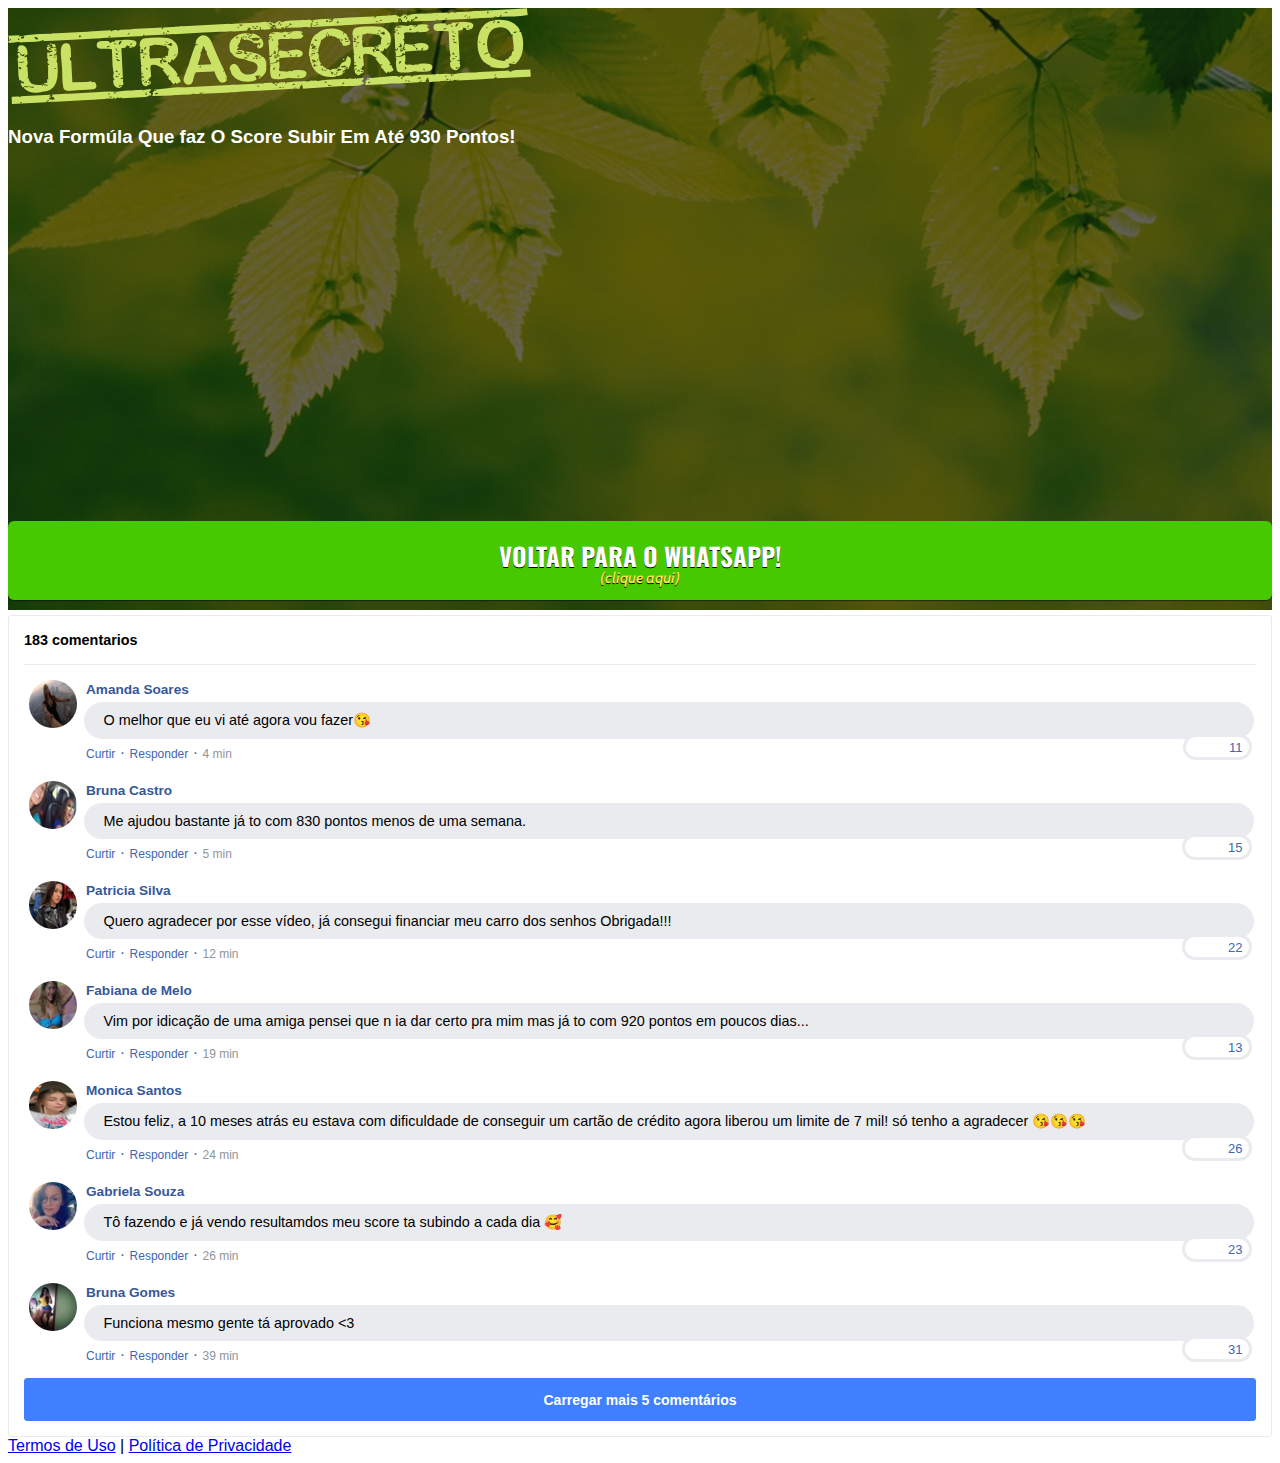
<file: index.html>
<!DOCTYPE html>
<html lang="pt-br">
<head>
<meta charset="utf-8">
<meta name="viewport" content="width=device-width, initial-scale=1, shrink-to-fit=no">
<link rel="stylesheet" href="https://stackpath.bootstrapcdn.com/bootstrap/4.1.3/css/bootstrap.min.css" integrity="sha384-MCw98/SFnGE8fJT3GXwEOngsV7Zt27NXFoaoApmYm81iuXoPkFOJwJ8ERdknLPMO" crossorigin="anonymous">
<link rel="preconnect" href="https://fonts.googleapis.com">
<link rel="preconnect" href="https://fonts.gstatic.com" crossorigin>
<link href="https://fonts.googleapis.com/css2?family=Cabin:ital,wght@0,400;0,500;0,600;0,700;1,400;1,500;1,600;1,700&family=Dosis:wght@200;300;400;500;600;700;800&family=Oswald:wght@200;300;400;500;600;700&family=Signika:wght@300;400;500;600;700&display=swap" rel="stylesheet">
<link rel="stylesheet" href="./assets/css/com.css">
<title>Score Mil</title>
<style type="text/css">
      header {
        color: white;
        background-image: url("assets/img/bg.jpeg");
        background-color: rgba(0, 0, 0, 0.6);
        background-position: center;
        background-size: cover;
        background-attachment: fixed;
        background-blend-mode: darken;
      }
    </style>
      <!-- Meta Pixel Code -->
<script>
  !function(f,b,e,v,n,t,s)
  {if(f.fbq)return;n=f.fbq=function(){n.callMethod?
  n.callMethod.apply(n,arguments):n.queue.push(arguments)};
  if(!f._fbq)f._fbq=n;n.push=n;n.loaded=!0;n.version='2.0';
  n.queue=[];t=b.createElement(e);t.async=!0;
  t.src=v;s=b.getElementsByTagName(e)[0];
  s.parentNode.insertBefore(t,s)}(window, document,'script',
  'https://connect.facebook.net/en_US/fbevents.js');
  fbq('init', '594304052070110');
  fbq('track', 'PageView');
</script>
<noscript><img height="1" width="1" style="display:none"
  src="https://www.facebook.com/tr?id=594304052070110&ev=PageView&noscript=1"
/></noscript>
<!-- End Meta Pixel Code -->
    </script>
</head>
<body>
<header class="py-4">
<div class="container">
<div class="row justify-content-center">
<div class="col-lg-8 text-center">
<img class="img-fluid" src="./assets/img/ultrasecreto.svg">
<h3 class="my-4"><b>Nova Formúla Que faz O Score Subir Em Até 930 Pontos!</b></h3>
<div> <iframe width="90%" height="350" src="https://www.youtube-nocookie.com/embed/dEPZ9yNFTUA?si=_Cu_GcGwT827K47g&amp;controls=0" title="YouTube video player" frameborder="0" allow="accelerometer; autoplay; clipboard-write; encrypted-media; gyroscope; picture-in-picture; web-share" allowfullscreen>
</iframe>
<div id="cta1" class="mt-4 d-none">
<a href="https://wa.me/5568981198147" class="a-btn" style="text-decoration: none;">
<span class="span-btn">VOLTAR PARA O WHATSAPP!</span>
<span class="span-btn2">(clique aqui)</span>
</a>
</div>
</div>
</div>
</div>
</header>
<section class="comments py-4">
<div class="container">
<div class="row justify-content-center">
<div class="col-lg-8">
<div class="fb-comments" style="margin-top: 5px;">
<div class="fb-comments-header">
<span>183 comentarios</span>
</div>
<div class="fb-comments-wrapper" id="2">
<table class="fb-comments-comment">
<tbody>
<tr>
<td rowspan="3" class="fb-comments-comment-img"><img src="./assets/img/comentarios/m2.jpeg"></td>
<td>
<font class="fb-comments-comment-name">
<name>Amanda Soares</name>
</font>
</td>
</tr>
<tr>
<td class="fb-comments-comment-text">O melhor que eu vi até agora vou fazer😘</td>
</tr>
<tr>
<td class="fb-comments-comment-actions">
<like>Curtir</like>
·
<reply>Responder</reply>
·
<likes>11</likes>
<date>4 min</date>
</td>
</tr>
</tbody>
</table>
</div>
<div class="fb-comments-wrapper" id="3">
<table class="fb-comments-comment">
<tbody>
<tr>
<td rowspan="3" class="fb-comments-comment-img"><img src="./assets/img/comentarios/m3.jpeg"></td>
<td>
<font class="fb-comments-comment-name">
<name>Bruna Castro</name>
</font>
</td>
</tr>
<tr>
<td class="fb-comments-comment-text">Me ajudou bastante já to com 830 pontos menos de uma semana.</td>
</tr>
<tr>
<td class="fb-comments-comment-actions">
<like>Curtir</like>
·
<reply>Responder</reply>
·
<likes>15</likes>
<date>5 min</date>
</td>
</tr>
</tbody>
</table>
</div>
<div class="fb-comments-wrapper" id="4">
<table class="fb-comments-comment">
<tbody>
<tr>
<td rowspan="3" class="fb-comments-comment-img"><img src="./assets/img/comentarios/m4.jpeg"></td>
<td>
<font class="fb-comments-comment-name">
<name>Patricia Silva</name>
</font>
</td>
</tr>
<tr>
<td class="fb-comments-comment-text">Quero agradecer por esse vídeo, já consegui financiar meu carro dos senhos Obrigada!!!</td>
</tr>
<tr>
<td class="fb-comments-comment-actions">
<like>Curtir</like>
·
<reply>Responder</reply>
·
<likes>22</likes>
<date>12 min</date>
</td>
</tr>
</tbody>
</table>
</div>
<div class="fb-comments-wrapper" id="5">
<table class="fb-comments-comment">
<tbody>
<tr>
<td rowspan="3" class="fb-comments-comment-img"><img src="./assets/img/comentarios/m5.jpeg"></td>
<td>
<font class="fb-comments-comment-name">
<name>Fabiana de Melo</name>
</font>
</td>
</tr>
<tr>
<td class="fb-comments-comment-text">Vim por idicação de uma amiga pensei que n ia dar certo pra mim mas já to com 920 pontos em poucos dias...</td>
</tr>
<tr>
<td class="fb-comments-comment-actions">
<like>Curtir</like>
·
<reply>Responder</reply>
·
<likes>13</likes>
<date>19 min</date>
</td>
</tr>
</tbody>
</table>
</div>
<div class="fb-comments-wrapper" id="6">
<table class="fb-comments-comment">
<tbody>
<tr>
<td rowspan="3" class="fb-comments-comment-img"><img src="./assets/img/comentarios/m6.jpeg"></td>
<td>
<font class="fb-comments-comment-name">
<name>Monica Santos</name>
</font>
</td>
</tr>
<tr>
<td class="fb-comments-comment-text">Estou feliz, a 10 meses atrás eu estava com dificuldade de conseguir um cartão de crédito agora liberou um limite de 7 mil! só tenho a agradecer 😘😘😘</td>
</tr>
<tr>
<td class="fb-comments-comment-actions">
<like>Curtir</like>
·
<reply>Responder</reply>
·
<likes>26</likes>
<date>24 min</date>
</td>
</tr>
</tbody>
</table>
</div>
<div class="fb-comments-wrapper" id="7">
<table class="fb-comments-comment">
<tbody>
<tr>
<td rowspan="3" class="fb-comments-comment-img"><img src="./assets/img/comentarios/m7.jpeg"></td>
<td>
<font class="fb-comments-comment-name">
<name>Gabriela Souza</name>
</font>
</td>
</tr>
<tr>
<td class="fb-comments-comment-text">Tô fazendo e já vendo resultamdos meu score ta subindo a cada dia 🥰</td>
</tr>
<tr>
<td class="fb-comments-comment-actions">
<like>Curtir</like>
·
<reply>Responder</reply>
·
<likes>23</likes>
<date>26 min</date>
</td>
</tr>
</tbody>
</table>
</div>
<div class="fb-comments-wrapper" id="9">
<table class="fb-comments-comment">
<tbody>
<tr>
<td rowspan="3" class="fb-comments-comment-img"><img src="./assets/img/comentarios/m11.jpeg">
</td>
<td>
<font class="fb-comments-comment-name">
<name>Bruna Gomes</name>
</font>
</td>
</tr>
<tr>
<td class="fb-comments-comment-text">Funciona mesmo gente tá aprovado <3 </td>
</tr>
<tr>
<td class="fb-comments-comment-actions">
<like>Curtir</like>
·
<reply>Responder</reply>
·
<likes>31</likes>
<date>39 min</date>
</td>
</tr>
</tbody>
</table>
</div>
<button class="fb-comments-loadmore" onclick="javascript:loadMore();">Carregar mais 5 comentários</button>
<div style="display:none" id="more">
<div class="fb-comments-wrapper">
<table class="fb-comments-comment" id="10">
<tbody>
<tr>
<td rowspan="3" class="fb-comments-comment-img"><img src="./assets/img/comentarios/m12.jpeg">
</td>
<td>
<font class="fb-comments-comment-name">
<name>Raquel Lima</name>
</font>
</td>
</tr>
<tr>
<td class="fb-comments-comment-text">Maravilhoso melhor de todos to indo no banco resolver a ultima papelada do financiamento da minha casa tô muito feliz obrigada 😍😍😍</td>
</tr>
<tr>
<td class="fb-comments-comment-actions">
<like>Curtir</like>
·
<reply>Responder</reply>
·
<likes>50</likes>
<date>1 h</date>
</td>
</tr>
</tbody>
</table>
</div>
<div class="fb-comments-wrapper" id="11">
<table class="fb-comments-comment">
<tbody>
<tr>
<td rowspan="3" class="fb-comments-comment-img"><img src="./assets/img/comentarios/m15.jpeg">
</td>
<td>
<font class="fb-comments-comment-name">
<name>Roberta Fagundes</name>
</font>
</td>
</tr>
<tr>
<td class="fb-comments-comment-text">Único que funcionou pra mim obrigada 🙏🙏🙏🙏🙏🙏</td>
</tr>
<tr>
<td class="fb-comments-comment-actions">
<like>Curtir</like>
·
<reply>Responder</reply>
·
<likes>63</likes>
<date>1 h</date>
</td>
</tr>
</tbody>
</table>
</div>
<div class="fb-comments-wrapper" id="12">
<table class="fb-comments-comment">
<tbody>
<tr>
<td rowspan="3" class="fb-comments-comment-img"><img src="./assets/img/comentarios/m16.jpeg">
</td>
<td>
<font class="fb-comments-comment-name">
<name>Vanessa Flores</name>
</font>
</td>
</tr>
<tr>
<td class="fb-comments-comment-text">Muito Obrigada tem me ajudado bastante ,Amei ...🌹🥰🙋</td>
</tr>
<tr>
<td class="fb-comments-comment-actions">
<like>Curtir</like>
·
<reply>Responder</reply>
·
<likes>55</likes>
<date>1 h</date>
</td>
</tr>
</tbody>
</table>
</div>
<div class="fb-comments-wrapper" id="13">
<table class="fb-comments-comment">
<tbody>
<tr>
<td rowspan="3" class="fb-comments-comment-img"><img src="./assets/img/comentarios/m17.jpeg"></td>
<td>
<font class="fb-comments-comment-name">
<name>Diana Queiroz</name>
</font>
</td>
</tr>
<tr>
<td class="fb-comments-comment-text">Em menos de uma semana já to vendo resultado o melhor</td>
</tr>
<tr>
<td class="fb-comments-comment-actions">
<like>Curtir</like>
·
<reply>Responder</reply>
·
<likes>59</likes>
<date>1 h</date>
</td>
</tr>
</tbody>
</table>
</div>
<div class="fb-comments-wrapper">
<table class="fb-comments-comment" id="14">
<tbody>
<tr>
<td rowspan="3" class="fb-comments-comment-img"><img src="./assets/img/comentarios/m18.jpeg">
</td>
<td>
<font class="fb-comments-comment-name">
<name>Carla Maia</name>
</font>
</td>
</tr>
<tr>
<td class="fb-comments-comment-text">Minha amiga já chegou ocartão dela... vou começar hj rsrs</td>
</tr>
<tr>
<td class="fb-comments-comment-actions">
<like>Curtir</like>
·
<reply>Responder</reply>
·
<likes>72</likes>
<date>1 h</date>
</td>
</tr>
</tbody>
</table>
</div>
</div>
</div>
</a>
</div>
</div>
</div>
</div>
</section>
<footer class="bg-dark py-3 text-center">
<div class="text-white"><a href="termos.html" class="text-white">Termos de Uso</a> | <a href="privacidade.html" class="text-white">Política de Privacidade</a></div>
</footer>
<script type="text/javascript">
      setTimeout(() => {document.getElementById("cta1").classList.remove("d-none"); document.getElementById("cta2").classList.remove("d-none")}, 0); // temporização da Call to Action (em milissegundos)
    </script>
<script src="https://code.jquery.com/jquery-3.3.1.slim.min.js" integrity="sha384-q8i/X+965DzO0rT7abK41JStQIAqVgRVzpbzo5smXKp4YfRvH+8abtTE1Pi6jizo" crossorigin="anonymous"></script>
<script src="https://cdnjs.cloudflare.com/ajax/libs/popper.js/1.14.3/umd/popper.min.js" integrity="sha384-ZMP7rVo3mIykV+2+9J3UJ46jBk0WLaUAdn689aCwoqbBJiSnjAK/l8WvCWPIPm49" crossorigin="anonymous"></script>
<script src="https://stackpath.bootstrapcdn.com/bootstrap/4.1.3/js/bootstrap.min.js" integrity="sha384-ChfqqxuZUCnJSK3+MXmPNIyE6ZbWh2IMqE241rYiqJxyMiZ6OW/JmZQ5stwEULTy" crossorigin="anonymous"></script>
<script src="./assets/js/com.js"></script>
</body>
</html>
</file>
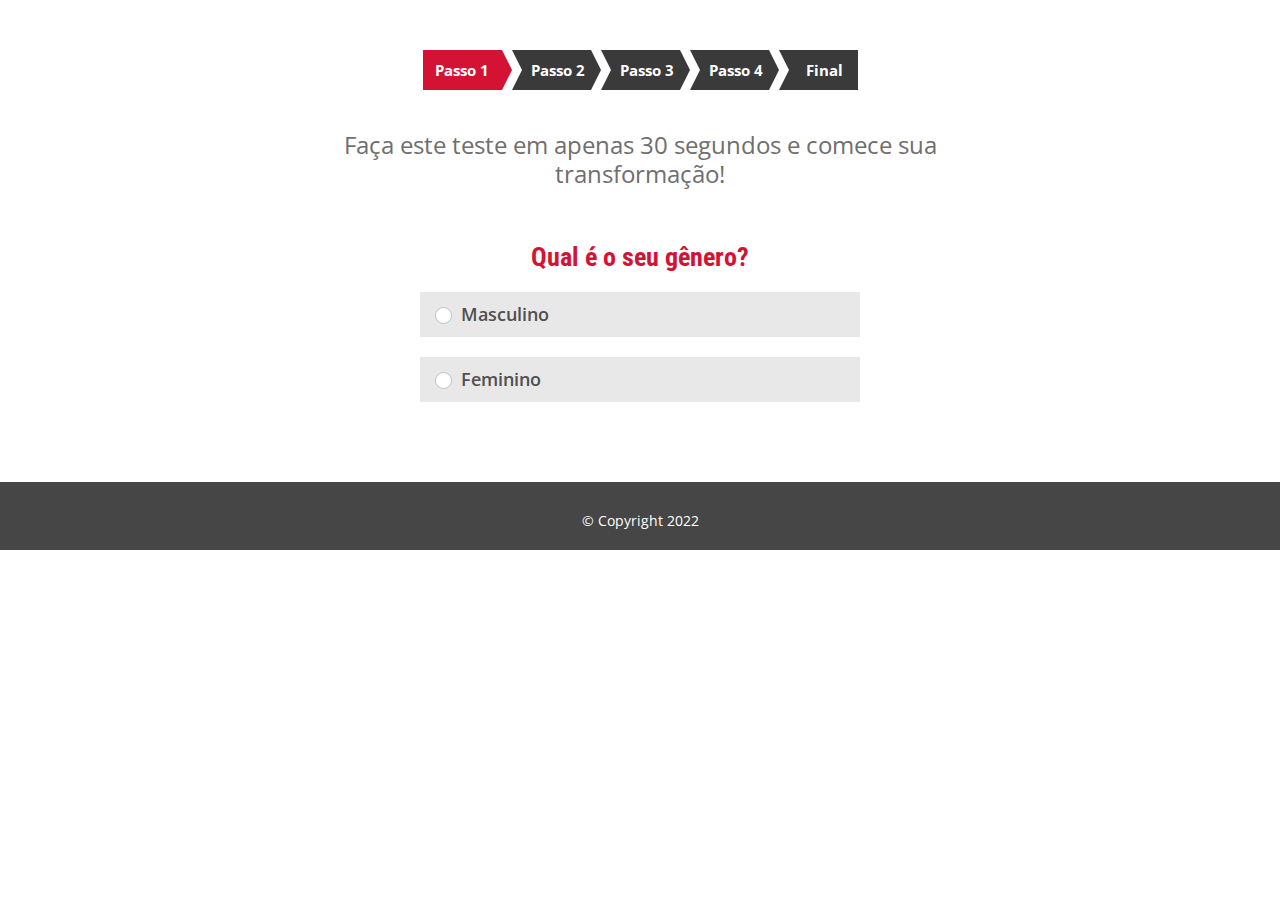
<file: quiz1/index.html>
<html>
  <head>
    <meta http-equiv="Content-Type" content="text/html; charset=UTF-8">
    <title>Quiz</title>
    <meta name="viewport" content="width=device-width, initial-scale=1, maximum-scale=1">
    <link rel="stylesheet" href="css/main.css">
  </head>
  <body class="started no_images vsc-initialized" cz-shortcut-listen="true">
    <div class="wrapper">
      <section class="quiz">
        <center>
          <div class="progress zero">
            <div class="half"><a class="step first active" href="#" id="step1"><span>Passo</span> 1</a> <a class="step disabled" href="#" id="step2"><span>Passo</span> 2</a> <a class="step disabled" href="#" id="step3"><span>Passo</span> 3</a>
              <a class="step disabled" href="#" id="step4"><span>Passo</span> 4</a>
            </div>
            <div class="half last">
              <a class="step disabled last" href="#" id="step10"><span class="text">Final</span> <span class="number">5</span></a>
            </div>
          </div>
        </center>
          <div class="questions started male">
            <div class="steps doImage no_points active" id="step1">
              <p class="custom-width">Faça este teste em apenas 30 segundos e comece sua transformação!</p>
              <h3>Qual é o seu gênero?</h3>
              <div class="two_by_two">
                <div class="box three first even" data-sex="male-bg"><input id="sex" name="sex" type="radio" value="male"> <label>Masculino</label>
                </div>
                <div class="box three first even" data-sex="female-bg"><input id="sex" name="sex" type="radio" value="female">
                  <label>Feminino</label>
                </div>
              </div>
            </div>
            <div class="steps doImage no_points" id="step2">
              <h3>Quantos anos você tem?</h3>
              <div class="three_by_three">
                <div class="box three first even"><input id="age" name="age" type="radio" value="20"> <label>Na casa dos 20</label>
                </div>
                <div class="box three odd"><input id="age" name="age" type="radio" value="30">
                  <label>Na casa dos 30</label>
                </div>
                <div class="box three even"><input id="age" name="age" type="radio" value="40">
                  <label>Na casa dos 40</label>
                </div>
                <div class="box three first odd"><input id="age" name="age" type="radio" value="50">
                  <label>Na casa dos 50</label>
                </div>
                <div class="box three even"><input id="age" name="age" type="radio" value="60">
                  <label>Na casa dos 60</label>
                </div>
                <div class="box three odd"><input id="age" name="age" type="radio" value="70">
                  <label>Na casa dos 70</label>
                </div>
              </div>
            </div>
            <div class="steps doImage points" id="step3">
              <h3>Você costuma acordar cansado (a)?</h3>
              <div class="two_by_two">
                <div class="box two first"><input id="body_type" name="body_type" type="radio" value="1">
                  <label>Sim, eu sempre acordo cansado (a)</label>
                </div>
                <div class="box two"><input id="body_type" name="body_type" type="radio" value="2"> <label>Sim, mas às vezes acordo bem</label>
                </div>
                <div class="box two first"><input id="body_type" name="body_type" type="radio" value="3">
                  <label>Difciilmente acordo cansado (a)</label>
                </div>
                <div class="box two"><input id="body_type" name="body_type" type="radio" value="4">
                  <label>Eu nunca acordo cansado (a)</label>
                </div>
              </div>
            </div>
            <div class="steps doImage points" id="step4">
              <h3 class="custom_width">Você tem a mente aberta para novas descobertas científicas no campo da saúde?</h3>
              <div class="two_by_two">
                <div class="box two first"><input id="workout_time" name="workout_time" type="radio" value="1">
                  <label>Sim</label>
                </div>
                <div class="box two"><input id="workout_time" name="workout_time" type="radio" value="2">
                  <label>Não</label>
                </div>
              </div>
            </div>
            <div class="steps doImage points" id="step10">
              <h3>Esta aula secreta tem um limite no número de pessoas que podem participar ao mesmo tempo. Pretende assistir até o final?</h3>
              <div class="two_by_two" onclick="redirect()">
                <div class="box two first"><input type="radio" value="1"> <label>Sim</label></div>
                <div class="box two"><input type="radio" value="2"> <label>Não</label></div>
              </div>
            </div>
          </div>
      </section>
    </div>
    <footer class="zero">
      <a href="#">© Copyright 2022</a>
    </footer>
    <script type="text/javascript">
        function redirect() {
            location.href = "https://protocolozerobarriga.com/" // SEU LINK AQUI
        }
    </script>
    <script src="js/jquery.min.js"></script>
    <script src="js/jquery.countdownTimer.min.js"></script>
    <script src="js/new-custom.js"></script>
  </body>
</html>
</file>
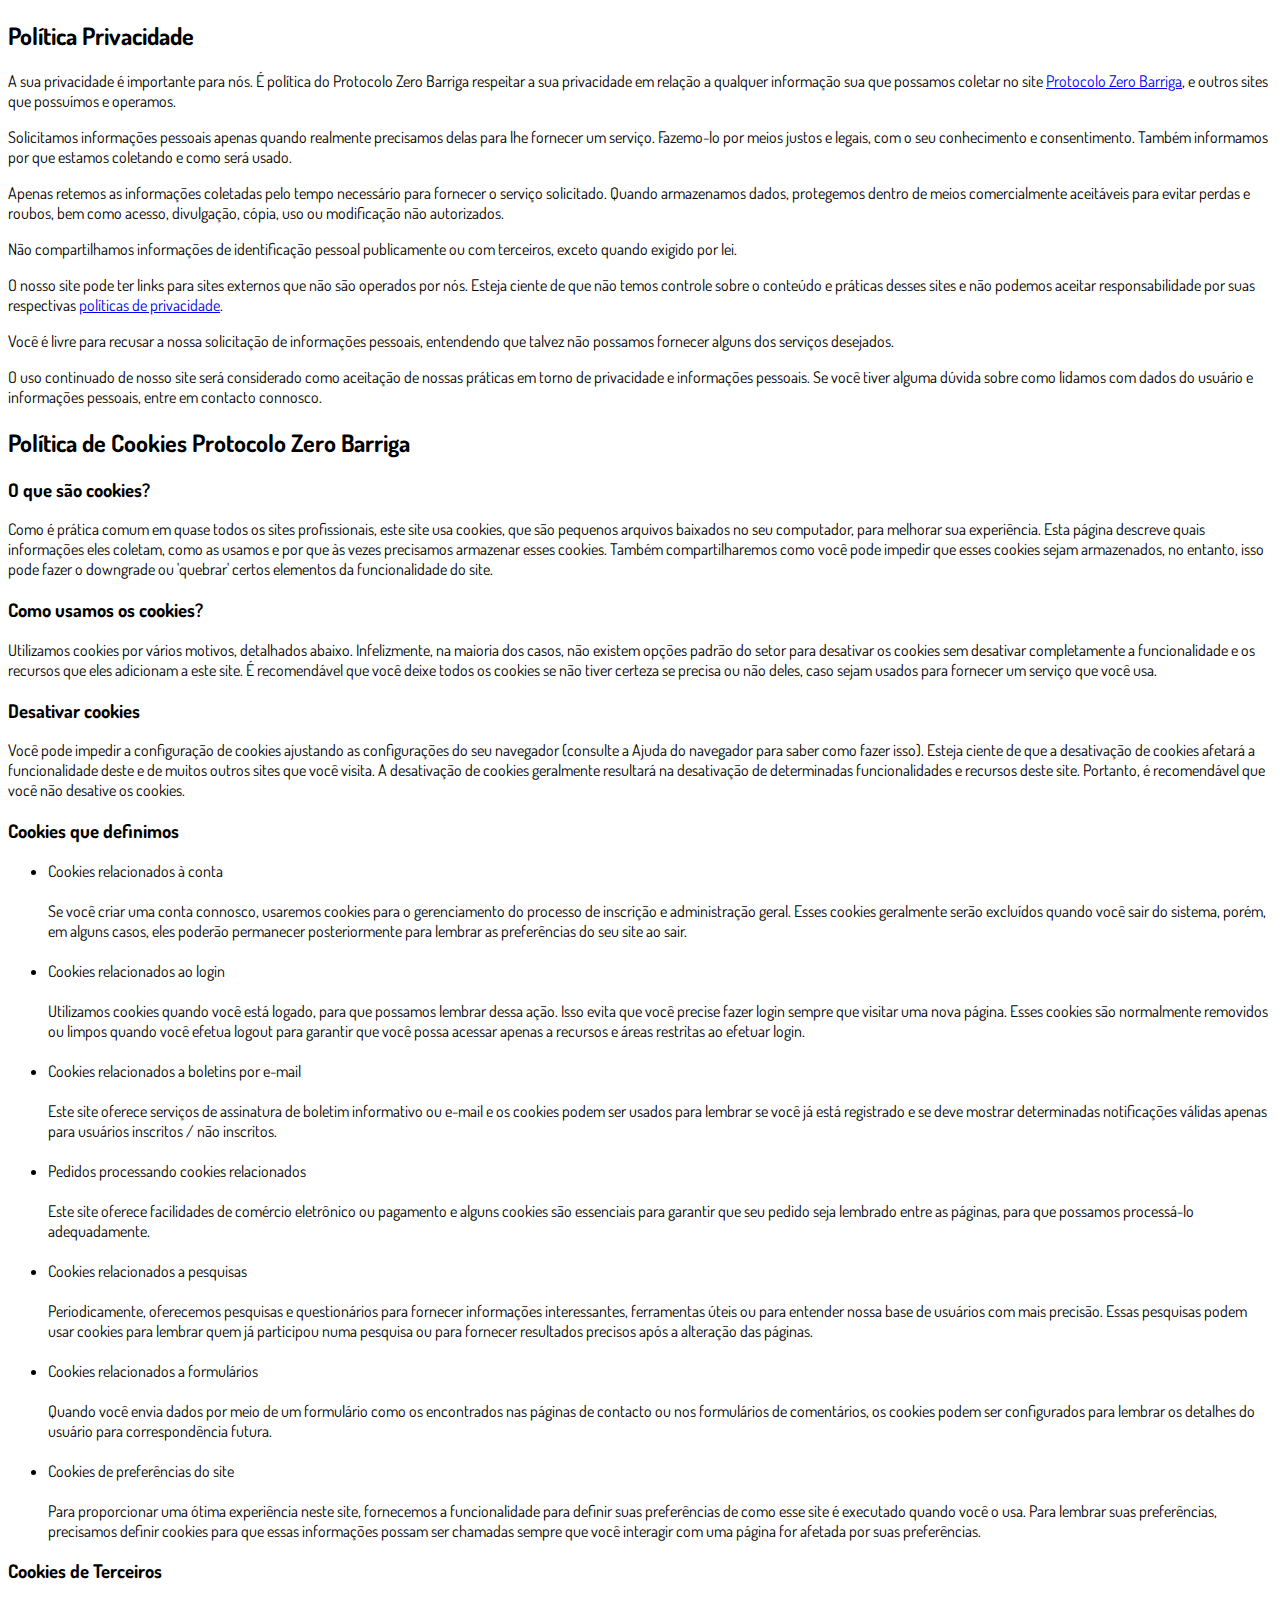
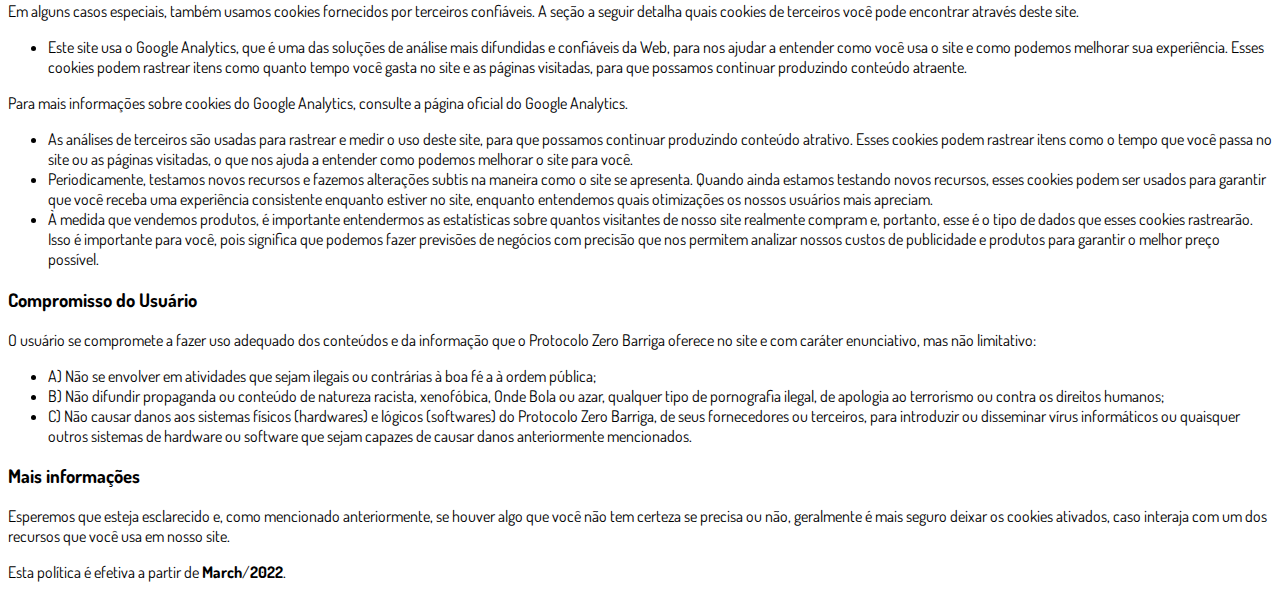
<file: privacidade.html>
<!DOCTYPE html>
<html lang="pt-br">
  <head>
    <meta charset="utf-8">
    <meta name="viewport" content="width=device-width, initial-scale=1, shrink-to-fit=no">

    <link rel="stylesheet" href="https://stackpath.bootstrapcdn.com/bootstrap/4.1.3/css/bootstrap.min.css" integrity="sha384-MCw98/SFnGE8fJT3GXwEOngsV7Zt27NXFoaoApmYm81iuXoPkFOJwJ8ERdknLPMO" crossorigin="anonymous">

    <link rel="preconnect" href="https://fonts.googleapis.com">
    <link rel="preconnect" href="https://fonts.gstatic.com" crossorigin>
    <link href="https://fonts.googleapis.com/css2?family=Dosis:wght@200;300;400;500;600;700;800&display=swap" rel="stylesheet">
    
    <!-- Ícone da Página -->
    <link rel="shortcut icon" type="image/jpg" href="./assets/img/favicon.png">

    <!-- Título da Página -->
    <title>Política de Privacidade | Protocolo Zero Barriga</title>
    
    <style type="text/css">
      body {
        font-family: 'Dosis', sans-serif;
      }
    </style>

  </head>
  <body>
    
    <div class="container py-5">
      <div class="row justify-content-center">
        <div class="col-lg-8">
          <h2>Política Privacidade</h2>                    <p>A sua privacidade é importante para nós. É política do Protocolo Zero Barriga respeitar a sua privacidade em relação a qualquer informação sua que possamos coletar no site <a href="#">Protocolo Zero Barriga</a>, e outros sites que possuímos e operamos.</p>                    <p>Solicitamos informações pessoais apenas quando realmente precisamos delas para lhe fornecer um serviço. Fazemo-lo por meios justos e legais, com o seu conhecimento e consentimento. Também informamos por que estamos coletando e como será usado.                    </p>                    <p>Apenas retemos as informações coletadas pelo tempo necessário para fornecer o serviço solicitado. Quando armazenamos dados, protegemos dentro de meios comercialmente aceitáveis ​​para evitar perdas e roubos, bem como acesso, divulgação, cópia, uso ou                        modificação não autorizados.</p>                    <p>Não compartilhamos informações de identificação pessoal publicamente ou com terceiros, exceto quando exigido por lei.</p>                    <p>O nosso site pode ter links para sites externos que não são operados por nós. Esteja ciente de que não temos controle sobre o conteúdo e práticas desses sites e não podemos aceitar responsabilidade por suas respectivas <a href='https://politicaprivacidade.com' target='_BLANK'>políticas de privacidade</a>.                    </p>                    <p>Você é livre para recusar a nossa solicitação de informações pessoais, entendendo que talvez não possamos fornecer alguns dos serviços desejados.</p>                    <p>O uso continuado de nosso site será considerado como aceitação de nossas práticas em torno de privacidade e informações pessoais. Se você tiver alguma dúvida sobre como lidamos com dados do usuário e informações pessoais, entre em contacto connosco.</p>                    <h2>Política de Cookies Protocolo Zero Barriga</h2>                    <h3>O que são cookies?</h3>                    <p>Como é prática comum em quase todos os sites profissionais, este site usa cookies, que são pequenos arquivos baixados no seu computador, para melhorar sua experiência. Esta página descreve quais informações eles coletam, como as usamos e por que às vezes                        precisamos armazenar esses cookies. Também compartilharemos como você pode impedir que esses cookies sejam armazenados, no entanto, isso pode fazer o downgrade ou 'quebrar' certos elementos da funcionalidade do site.</p>                    <h3>Como usamos os cookies?</h3>                    <p>Utilizamos cookies por vários motivos, detalhados abaixo. Infelizmente, na maioria dos casos, não existem opções padrão do setor para desativar os cookies sem desativar completamente a funcionalidade e os recursos que eles adicionam a este site. É recomendável                        que você deixe todos os cookies se não tiver certeza se precisa ou não deles, caso sejam usados ​​para fornecer um serviço que você usa.</p>                    <h3>Desativar cookies</h3>                    <p>Você pode impedir a configuração de cookies ajustando as configurações do seu navegador (consulte a Ajuda do navegador para saber como fazer isso). Esteja ciente de que a desativação de cookies afetará a funcionalidade deste e de muitos outros sites que                        você visita. A desativação de cookies geralmente resultará na desativação de determinadas funcionalidades e recursos deste site. Portanto, é recomendável que você não desative os cookies.</p>                    <h3>Cookies que definimos</h3>                    <ul>                        <li>                            Cookies relacionados à conta<br><br> Se você criar uma conta connosco, usaremos cookies para o gerenciamento do processo de inscrição e administração geral. Esses cookies geralmente serão excluídos quando você sair do sistema, porém, em alguns                            casos, eles poderão permanecer posteriormente para lembrar as preferências do seu site ao sair.<br><br>                        </li>                        <li>                            Cookies relacionados ao login<br><br> Utilizamos cookies quando você está logado, para que possamos lembrar dessa ação. Isso evita que você precise fazer login sempre que visitar uma nova página. Esses cookies são normalmente removidos ou limpos                            quando você efetua logout para garantir que você possa acessar apenas a recursos e áreas restritas ao efetuar login.<br><br>                        </li>                        <li>                            Cookies relacionados a boletins por e-mail<br><br> Este site oferece serviços de assinatura de boletim informativo ou e-mail e os cookies podem ser usados ​​para lembrar se você já está registrado e se deve mostrar determinadas notificações                            válidas apenas para usuários inscritos / não inscritos.<br><br>                        </li>                        <li>                            Pedidos processando cookies relacionados<br><br> Este site oferece facilidades de comércio eletrônico ou pagamento e alguns cookies são essenciais para garantir que seu pedido seja lembrado entre as páginas, para que possamos processá-lo adequadamente.<br><br>                        </li>                        <li>                            Cookies relacionados a pesquisas<br><br> Periodicamente, oferecemos pesquisas e questionários para fornecer informações interessantes, ferramentas úteis ou para entender nossa base de usuários com mais precisão. Essas pesquisas podem usar cookies                            para lembrar quem já participou numa pesquisa ou para fornecer resultados precisos após a alteração das páginas.<br><br>                        </li>                        <li>                            Cookies relacionados a formulários<br><br> Quando você envia dados por meio de um formulário como os encontrados nas páginas de contacto ou nos formulários de comentários, os cookies podem ser configurados para lembrar os detalhes do usuário                            para correspondência futura.<br><br>                        </li>                        <li>                            Cookies de preferências do site<br><br> Para proporcionar uma ótima experiência neste site, fornecemos a funcionalidade para definir suas preferências de como esse site é executado quando você o usa. Para lembrar suas preferências, precisamos                            definir cookies para que essas informações possam ser chamadas sempre que você interagir com uma página for afetada por suas preferências.<br>                        </li>                    </ul>                    <h3>Cookies de Terceiros</h3>                    <p>Em alguns casos especiais, também usamos cookies fornecidos por terceiros confiáveis. A seção a seguir detalha quais cookies de terceiros você pode encontrar através deste site.</p>                    <ul>                        <li>                            Este site usa o Google Analytics, que é uma das soluções de análise mais difundidas e confiáveis ​​da Web, para nos ajudar a entender como você usa o site e como podemos melhorar sua experiência. Esses cookies podem rastrear itens como quanto tempo                            você gasta no site e as páginas visitadas, para que possamos continuar produzindo conteúdo atraente.                        </li>                    </ul>                    <p>Para mais informações sobre cookies do Google Analytics, consulte a página oficial do Google Analytics.</p>                    <ul>                        <li>                            As análises de terceiros são usadas para rastrear e medir o uso deste site, para que possamos continuar produzindo conteúdo atrativo. Esses cookies podem rastrear itens como o tempo que você passa no site ou as páginas visitadas, o que nos ajuda a entender                            como podemos melhorar o site para você.</li>                        <li>                            Periodicamente, testamos novos recursos e fazemos alterações subtis na maneira como o site se apresenta. Quando ainda estamos testando novos recursos, esses cookies podem ser usados ​​para garantir que você receba uma experiência consistente enquanto                            estiver no site, enquanto entendemos quais otimizações os nossos usuários mais apreciam.</li>                        <li>                            À medida que vendemos produtos, é importante entendermos as estatísticas sobre quantos visitantes de nosso site realmente compram e, portanto, esse é o tipo de dados que esses cookies rastrearão. Isso é importante para você, pois significa que podemos                            fazer previsões de negócios com precisão que nos permitem analizar nossos custos de publicidade e produtos para garantir o melhor preço possível.</li>                                            </ul>                    <h3>Compromisso do Usuário</h3>                                <p>O usuário se compromete a fazer uso adequado dos conteúdos e da informação que o Protocolo Zero Barriga oferece no site e com caráter enunciativo, mas não limitativo:</p>                                        <ul>                        <li>A) Não se envolver em atividades que sejam ilegais ou contrárias à boa fé a à ordem pública;</li>                        <li>B) Não difundir propaganda ou conteúdo de natureza racista, xenofóbica, <a style='color: inherit !important; text-decoration:none !important;' href='https://ondeapostar.pt/onde-da-a-bola/'>Onde Bola</a> ou azar, qualquer tipo de pornografia ilegal, de apologia ao terrorismo ou contra os direitos humanos;</li>                        <li>C) Não causar danos aos sistemas físicos (hardwares) e lógicos (softwares) do Protocolo Zero Barriga, de seus fornecedores ou terceiros, para introduzir ou disseminar vírus informáticos ou quaisquer outros sistemas de hardware ou software que sejam capazes de causar danos anteriormente mencionados.</li>                    </ul>                                        <h3>Mais informações</h3>                    <p>Esperemos que esteja esclarecido e, como mencionado anteriormente, se houver algo que você não tem certeza se precisa ou não, geralmente é mais seguro deixar os cookies ativados, caso interaja com um dos recursos que você usa em nosso site.</p>                    <p>Esta política é efetiva a partir de <strong>March</strong>/<strong>2022</strong>.</p>
        </div>
      </div>
    </div>

    <script src="https://code.jquery.com/jquery-3.3.1.slim.min.js" integrity="sha384-q8i/X+965DzO0rT7abK41JStQIAqVgRVzpbzo5smXKp4YfRvH+8abtTE1Pi6jizo" crossorigin="anonymous"></script>
    <script src="https://cdnjs.cloudflare.com/ajax/libs/popper.js/1.14.3/umd/popper.min.js" integrity="sha384-ZMP7rVo3mIykV+2+9J3UJ46jBk0WLaUAdn689aCwoqbBJiSnjAK/l8WvCWPIPm49" crossorigin="anonymous"></script>
    <script src="https://stackpath.bootstrapcdn.com/bootstrap/4.1.3/js/bootstrap.min.js" integrity="sha384-ChfqqxuZUCnJSK3+MXmPNIyE6ZbWh2IMqE241rYiqJxyMiZ6OW/JmZQ5stwEULTy" crossorigin="anonymous"></script>
  </body>
</html>
</file>
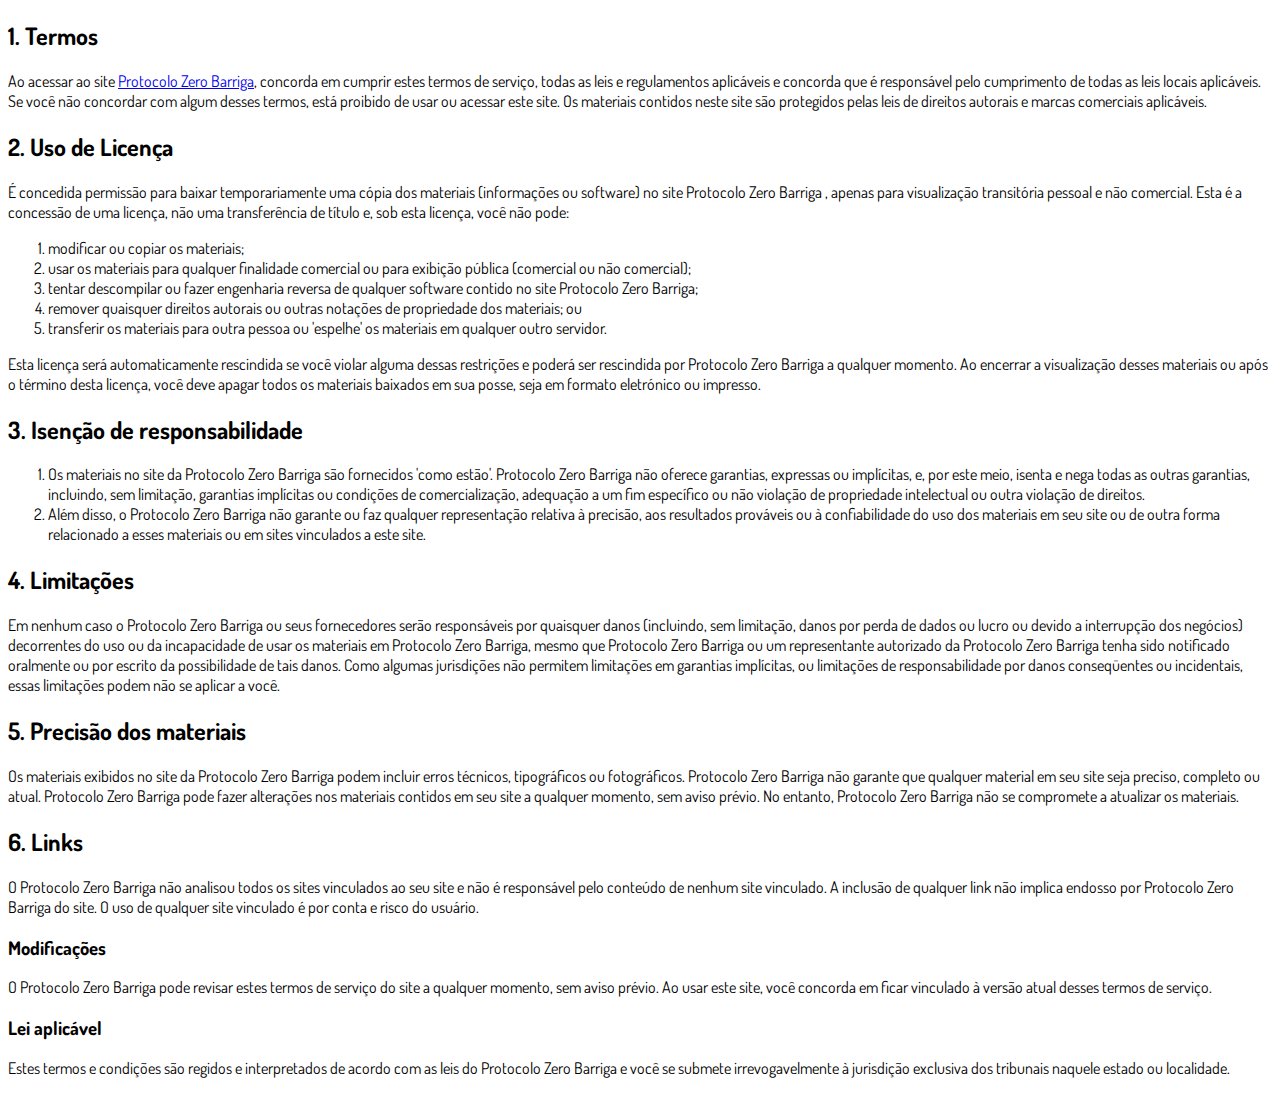
<file: termos.html>
<!DOCTYPE html>
<html lang="pt-br">
  <head>
    <meta charset="utf-8">
    <meta name="viewport" content="width=device-width, initial-scale=1, shrink-to-fit=no">

    <link rel="stylesheet" href="https://stackpath.bootstrapcdn.com/bootstrap/4.1.3/css/bootstrap.min.css" integrity="sha384-MCw98/SFnGE8fJT3GXwEOngsV7Zt27NXFoaoApmYm81iuXoPkFOJwJ8ERdknLPMO" crossorigin="anonymous">

    <link rel="preconnect" href="https://fonts.googleapis.com">
    <link rel="preconnect" href="https://fonts.gstatic.com" crossorigin>
    <link href="https://fonts.googleapis.com/css2?family=Dosis:wght@200;300;400;500;600;700;800&display=swap" rel="stylesheet">
    
    <!-- Ícone da Página -->
    <link rel="shortcut icon" type="image/jpg" href="./assets/img/favicon.png">

    <!-- Título da Página -->
    <title>Termos de Uso | Protocolo Zero Barriga</title>
    
    <style type="text/css">
      body {
        font-family: 'Dosis', sans-serif;
      }
    </style>

  </head>
  <body>
    
    <div class="container py-5">
      <div class="row justify-content-center">
        <div class="col-lg-8">
          <h2>1. Termos</h2>            <p>Ao acessar ao site <a href='#'>Protocolo Zero Barriga</a>, concorda em cumprir estes termos de serviço, todas as leis e regulamentos aplicáveis ​​e concorda que é responsável pelo cumprimento de todas as leis locais aplicáveis. Se você não concordar com algum                desses termos, está proibido de usar ou acessar este site. Os materiais contidos neste site são protegidos pelas leis de direitos autorais e marcas comerciais aplicáveis.</p>            <h2>2. Uso de Licença</h2>            <p>É concedida permissão para baixar temporariamente uma cópia dos materiais (informações ou software) no site Protocolo Zero Barriga , apenas para visualização transitória pessoal e não comercial. Esta é a concessão de uma licença, não uma transferência de título e,                sob esta licença, você não pode: </p>            <ol>            <li>modificar ou copiar os materiais;  </li>            <li>usar os materiais para qualquer finalidade comercial ou para exibição pública (comercial ou não comercial);  </li>            <li>tentar descompilar ou fazer engenharia reversa de qualquer software contido no site Protocolo Zero Barriga;  </li>            <li>remover quaisquer direitos autorais ou outras notações de propriedade dos materiais; ou  </li>            <li>transferir os materiais para outra pessoa ou 'espelhe' os materiais em qualquer outro servidor.</li>            </ol>            <p>Esta licença será automaticamente rescindida se você violar alguma dessas restrições e poderá ser rescindida por Protocolo Zero Barriga a qualquer momento. Ao encerrar a visualização desses materiais ou após o término desta licença, você deve apagar todos os materiais                baixados em sua posse, seja em formato eletrónico ou impresso.</p>            <h2>3. Isenção de responsabilidade</h2>            <ol>            <li>Os materiais no site da Protocolo Zero Barriga são fornecidos 'como estão'. Protocolo Zero Barriga não oferece garantias, expressas ou implícitas, e, por este meio, isenta e nega todas as outras garantias, incluindo, sem limitação, garantias implícitas ou condições de comercialização,            adequação a um fim específico ou não violação de propriedade intelectual ou outra violação de direitos. </li>            <li>Além disso, o Protocolo Zero Barriga não garante ou faz qualquer representação relativa à precisão, aos resultados prováveis ​​ou à confiabilidade do uso dos            materiais em seu site ou de outra forma relacionado a esses materiais ou em sites vinculados a este site.</li>            </ol>            <h2>4. Limitações</h2>            <p>Em nenhum caso o Protocolo Zero Barriga ou seus fornecedores serão responsáveis ​​por quaisquer danos (incluindo, sem limitação, danos por perda de dados ou lucro ou devido a interrupção dos negócios) decorrentes do uso ou da incapacidade de usar os materiais em Protocolo Zero Barriga,                mesmo que Protocolo Zero Barriga ou um representante autorizado da Protocolo Zero Barriga tenha sido notificado oralmente ou por escrito da possibilidade de tais danos. Como algumas jurisdições não permitem limitações em garantias implícitas, ou limitações de responsabilidade                por danos conseqüentes ou incidentais, essas limitações podem não se aplicar a você.</p>            <h2>5. Precisão dos materiais</h2>            <p>Os materiais exibidos no site da Protocolo Zero Barriga podem incluir erros técnicos, tipográficos ou fotográficos. Protocolo Zero Barriga não garante que qualquer material em seu site seja preciso, completo ou atual. Protocolo Zero Barriga pode fazer alterações nos materiais contidos em seu                site a qualquer momento, sem aviso prévio. No entanto, Protocolo Zero Barriga não se compromete a atualizar os materiais.</p>            <h2>6. Links</h2>            <p>O Protocolo Zero Barriga não analisou todos os sites vinculados ao seu site e não é responsável pelo conteúdo de nenhum site vinculado. A inclusão de qualquer link não implica endosso por Protocolo Zero Barriga do site. O uso de qualquer site vinculado é por conta e risco do usuário.</p>            </p>            <h3>Modificações</h3>            <p>O Protocolo Zero Barriga pode revisar estes termos de serviço do site a qualquer momento, sem aviso prévio. Ao usar este site, você concorda em ficar vinculado à versão atual desses termos de serviço.</p>            <h3>Lei aplicável</h3>            <p>Estes termos e condições são regidos e interpretados de acordo com as leis do Protocolo Zero Barriga e você se submete irrevogavelmente à jurisdição exclusiva dos tribunais naquele estado ou localidade.</p>
        </div>
      </div>
    </div>

    <script src="https://code.jquery.com/jquery-3.3.1.slim.min.js" integrity="sha384-q8i/X+965DzO0rT7abK41JStQIAqVgRVzpbzo5smXKp4YfRvH+8abtTE1Pi6jizo" crossorigin="anonymous"></script>
    <script src="https://cdnjs.cloudflare.com/ajax/libs/popper.js/1.14.3/umd/popper.min.js" integrity="sha384-ZMP7rVo3mIykV+2+9J3UJ46jBk0WLaUAdn689aCwoqbBJiSnjAK/l8WvCWPIPm49" crossorigin="anonymous"></script>
    <script src="https://stackpath.bootstrapcdn.com/bootstrap/4.1.3/js/bootstrap.min.js" integrity="sha384-ChfqqxuZUCnJSK3+MXmPNIyE6ZbWh2IMqE241rYiqJxyMiZ6OW/JmZQ5stwEULTy" crossorigin="anonymous"></script>
  </body>
</html>
</file>
<file: assets/css/com.css>
@media (max-width: 768px) {
  .video-player {
    width: 100%;
    background: 0 0;
  }
  .video-player iframe {
    width: 100%;
    height: 100%;
    top: 0;
    margin: auto;
  }
  #frame {
    width: 100%;
    height: 100%;
    top: 0;
    margin: auto;
  }
}

* {
  font-family: helvetica, arial, sans-serif;
}

body {
  font-size: 16px;
}

.fb-comments {
  border: 1px solid #e9ebee;
  border-radius: 3px;
  padding: 0 15px;
  padding-bottom: 15px;
  margin: auto;
  position: relative;
  color: #4267b2;
}

.fb-comments-header {
  padding: 15px 0;
  border-bottom: 1px solid #e9ebee;
}

.fb-comments-header span {
  color: #000;
  font-weight: 700;
  font-size: 0.9em;
}

.fb-comments-comment {
  border: none;
  padding: 0;
  margin: 10px 0;
  width: 100%;
}

.fb-comments-reply-wrapper {
  margin-left: 60px;
  border-left: 1px dotted #e9ebee;
  padding-left: 5px;
}

tr,
td {
  border: none;
  margin: 0;
}

td {
  padding: 2.5px;
}

tr {
  padding: 2.5px 0;
}

.fb-comments-comment-img {
  vertical-align: top;
  width: 48px;
  padding-right: 5px;
}

.fb-comments-comment-img img {
  max-width: 48px;
  border-radius: 25px;
}

.fb-comments-comment-name {
  font-size: 0.85em;
}

.fb-comments-comment-name name {
  color: #365899;
  text-decoration: none;
  font-weight: 700;
  cursor: pointer;
  cursor: hand;
}

.fb-comments-comment-name name:hover {
  text-decoration: underline;
}

.fb-comments-comment-name occupation {
  color: #90949c;
}

.fb-comments-comment-text {
  font-size: 0.9em;
  color: #000;
  border-radius: 21px;
  background-color: #eaebef;
  padding: 10px 20px;
}

.fb-comments-comment-actions like,
.fb-comments-comment-actions reply {
  font-size: 0.75em;
  color: #4267b2;
  text-decoration: none;
  cursor: pointer;
  cursor: hand;
}

.fb-comments-comment-actions like.liked {
  color: #90949c;
}

.fb-comments-comment-actions like:hover,
.fb-comments-comment-actions reply:hover {
  text-decoration: underline;
}

.fb-comments-comment-actions likes {
  font-size: 13px;
  background: url(https://osegredodoscore.online/assets/img/likes.png);
  background-repeat: no-repeat;
  padding-left: 43px;
  padding-right: 6px;
  padding-top: 3px;
  padding-bottom: 2px;
  margin-top: -10px;
  float: right;
  background-color: #fff;
  border: solid #eaebef;
  border-radius: 19px;
}

.fb-comments-comment-actions date {
  font-size: 0.75em;
  color: #90949c;
  text-decoration: none;
  cursor: pointer;
  cursor: hand;
}

.fb-comments-comment-actions date:hover {
  text-decoration: underline;
}

.fb-comments-loadmore {
  background: #4080ff;
  border: 1px solid #4080ff;
  border-radius: 3px;
  box-sizing: border-box;
  color: #fff;
  font-size: 14px;
  padding: 0.875em;
  text-shadow: none;
  width: 100%;
  font-weight: 700;
  cursor: hand;
  cursor: pointer;
}

.fb-reply-input {
  border: 1px solid lightgrey;
  border-radius: 3px;
  width: 100%;
  padding: 5px 7.5px;
  font-size: 0.75em;
  color: #000;
  outline: none;
}

.fb-reply-input:hover,
.fb-reply-button:hover {
  outline: none;
}

.fb-reply-button {
  background: #4080ff;
  border: 1px solid #4080ff;
  border-radius: 3px;
  box-sizing: border-box;
  color: #fff;
  font-size: 0.75em;
  padding: 5px 7.5px;
  text-shadow: none;
  width: 100%;
  font-weight: 700;
  cursor: hand;
  cursor: pointer;
  outline: none;
}

.bbtn {
  width: 100%;
  max-width: 449px;
}

@media (max-width: 768px) {
  .video-player {
    margin-top: 0 !important;
  }
}

.a-btn {
      text-decoration: none;
      -webkit-font-smoothing: antialiased;
      margin: 0;
      border: 0; 
      font: inherit; 
      vertical-align: baseline;
      color: #2e82bc; 
      outline: 0; 
      line-height: 1; 
      text-align: center; 
      position:relative!important; display: inline-block!important;
      border-style: solid; 
      width: 100%; padding-left: 0!important; padding-right: 0!important; 
      margin-bottom: 10px; 
      padding: 22px 44px; border-color: #46c900; border-width: 0px; 
      border-radius: 6px; 
      background: linear-gradient(to bottom, #46c900 0%, #46c900 100%); 
      box-shadow: 0px 1px 1px 0px rgba(0,0,0,0.5); 
      text-decoration: none!important;
    }
    .span-btn {
      text-decoration: none;
      -webkit-font-smoothing: antialiased; 
      text-align: center;
      margin: 0; 
      border: 0; 
      font: inherit;
      vertical-align: baseline;
      display: block; 
      position: relative; 
      z-index: 1; 
      padding: 0 15px; 
      white-space: normal; 
      font-size: 25px;
      color: #ffffff; 
      font-family: Oswald; 
      font-weight: bold; 
      text-shadow: #000000 0px 1px 0px;
      text-decoration: none;
    }
    .span-btn2 {
      -webkit-font-smoothing: antialiased; 
      text-align: center;
      padding: 0; border: 0;
      font: inherit; 
      vertical-align: baseline; 
      display: block; 
      position: relative;
      z-index: 1; 
      margin: .2em 0 -.5em; 
      font-size: 15px; 
      color: #f5e051; 
      font-family: Cabin; 
      font-weight: bold; 
      font-style: italic;
      text-shadow: #000000 0px 1px 0px;
    }
</file>
<file: quiz1/css/main.css>
@import url('https://fonts.googleapis.com/css?family=Roboto+Condensed:400,400i,700,700i');

@import url('https://fonts.googleapis.com/css?family=Open+Sans:400,300,600,700');

/*RESET CSS BEGIN*/

/* http://meyerweb.com/eric/tools/css/reset/
   v2.0 | 20110126
   License: none (public domain)
*/

html,
body,
div,
span,
applet,
object,
iframe,
h1,
h2,
h3,
h4,
h5,
h6,
p,
blockquote,
pre,
a,
abbr,
acronym,
address,
big,
cite,
code,
del,
dfn,
em,
img,
ins,
kbd,
q,
s,
samp,
small,
strike,
strong,
sub,
sup,
tt,
var,
b,
u,
i,
center,
dl,
dt,
dd,
ol,
ul,
li,
fieldset,
form,
label,
legend,
table,
caption,
tbody,
tfoot,
thead,
tr,
th,
td,
article,
aside,
canvas,
details,
embed,
figure,
figcaption,
footer,
header,
hgroup,
menu,
nav,
output,
ruby,
section,
summary,
time,
mark,
audio,
video {
    margin: 0;
    padding: 0;
    border: 0;
    font-size: 100%;
    font: inherit;
    vertical-align: baseline;
}

/* HTML5 display-role reset for older browsers */

article,
aside,
details,
figcaption,
figure,
footer,
header,
hgroup,
menu,
nav,
section {
    display: block;
}

body {
    line-height: 1;
}

ol,
ul {
    list-style: none;
}

blockquote,
q {
    quotes: none;
}

blockquote:before,
blockquote:after,
q:before,
q:after {
    content: '';
    content: none;
}

table {
    border-collapse: collapse;
    border-spacing: 0;
}

/*RESET CSS END*/

.page_thanks h2 {
    font-size: 34px;
    line-height: 39px;
    color: #d41233;
    text-align: center;
    font-weight: 700;
    margin-bottom: 20px;
}

.page_thanks .for-padding {
    padding: 0 70px;
}

/*HELPER CLASS BEGIN*/

.text_center {
    text-align: center;
}

strong,
b {
    font-weight: 700;
}

em,
i {
    font-style: italic;
}

.pink_color {
    color: #d41233 !important;
}

.lightblue_color {
    color: #43c2f6 !important;
}

.text_align_left {
    text-align: left !important;
}

.no_scroll {
    overflow: hidden;
    position: fixed;
    width: 100%;
}

.margin_bottom_50 {
    margin-bottom: 20px !important;
}

.hidden {
    opacity: 0;
}

img {
    max-width: 100%;
    height: auto;
}

.no_scroll {
    overflow: hidden;
    position: fixed;
    width: 100%;
}

.alignLeft,
div.intro div.icon {
    float: left;
}

.alignRight {
    float: right;
}

img.alignLeft {
}

img.alignRight {
}

.margin_bottom_10 {
    margin-bottom: 10px;
}

.margin_bottom_20,
section.quiz .questions .final-box h3.margin_bottom_20 {
    margin-bottom: 20px;
}

.margin_bottom_30 {
    margin-bottom: 30px;
}

.zero {
    font-size: 0;
}

/*HELPER CLASS END*/

* {
    -webkit-box-sizing: border-box;
    -moz-box-sizing: border-box;
    box-sizing: border-box;
    outline: 0;
}

body {
    font-family: 'Open Sans', sans-serif;
    background: #fff;
}

body.darkbg {
    background: url('../images/concrete_wall.jpg') 0 0 repeat #303539;
}

.wrapper {
    max-width: 940px;
    margin: auto;
    position: relative;
    background: white;
    /*box-shadow: 0px 2px 5px rgba(0, 0, 0, 0.14);*/
    padding-bottom: 30px;
}

div.oldh {
    padding: 20px 20px 10px;
    overflow: hidden;
    position: relative;
}

.logo {
    background: url('../images/logo.png') no-repeat 0 0;
    width: 297px;
    height: 55px;
    display: block;
    float: left;
}

.social {
    float: right;
    font-size: 0;
}

.social a {
    width: 35px;
    height: 35px;
    margin-left: 5px;
}

.social a:first-child,
section.quiz .step:first-child,
footer a:first-child {
    margin: 0;
}

section.quiz .questions .box.two.first,
section.quiz .questions .box.three.first {
    margin-left: 0;
}

.social a.tw {
    background: #4099FF;
}

.social a.fb {
    background: #3B5998;
}

.social a.gplus {
    background: #d34836;
}

.social a.pin {
    background: #cb2027;
}

.social a.yu {
    background: #bb0000;
}

.social a.inst {
    background: #517fa4;
}

.social a.rss {
    background: #f7941e;
}

.social svg,
.social svg path {
    width: 20px;
    height: 20px;
    fill: white !important;
}

section.main {
    max-height: 1296px;
    position: relative;
    background: #66BBDF;
    overflow: hidden;
}

section.main img.alignLeft {
    margin: 5px 0px 0 30px;
}

.page_thanks section.main img.alignLeft {
    margin: 5px 0px 0 10px;
}

section.main .text {
    float: right;
    margin: 50px 35px 0 0;
    text-align: right;
}

section.main .text h3 {
    color: white;
    font-size: 16px;
    line-height: 23px;
    font-weight: 700;
    text-transform: uppercase;
}

section.main .image {
    height: 100%;
}

.navigation {
    background: rgba(0, 0, 0, 0.44);
    text-align: center;
}

.navigation li {
    display: inline-block;
    position: relative;
    height: 40px;
    padding: 0 10px;
}

.navigation li.has_sub_menu:hover ul.sub-menu {
}

.navigation li a {
    font-size: 16px;
    line-height: 40px;
    text-decoration: none;
    text-transform: uppercase;
    color: white;
    margin: 0;
    font-weight: 700;
    border-bottom: 2px solid transparent;
    position: relative;
    height: 85%;
    display: block;
    width: 100%;
}

.navigation .sub-menu li a:hover {
    border: 0;
    color: #d41233;
}

.navigation .sub-menu {
    position: absolute;
    left: 0;
    top: 30px;
    text-align: left;
    width: 170px;
    display: none;
    z-index: 999;
    padding-right: 30px;
}

.navigation .sub-menu li {
    display: block;
    padding: 5px 0;
    background: #fff;
    margin: 0 !important;
    -webkit-box-shadow: 4px 4px 0px rgba(0, 0, 0, 0.4);
    -moz-box-shadow: 4px 4px 0px rgba(0, 0, 0, 0.4);
    box-shadow: 4px 4px 0px rgba(0, 0, 0, 0.4);
    border-top: 1px solid #eee;
    border-left: 1px solid #eee;
    border-right: 1px solid #eee;
    height: 38px;
}

.navigation .sub-menu li a {
    color: #222222;
    width: 138px;
    margin: 0;
    padding: 3px 10px 3px 10px;
    text-transform: none;
    display: block;
    width: 100%;
    font-size: 14px;
    line-height: 19px;
    position: relative;
}

.navigation a.active,
.navigation a:hover {
    border-bottom: 2px solid #d41233;
}

section.quiz {
    padding: 0 30px;
}

.page_thanks section.quiz {
}

.page_thanks .video {
    margin: 40px auto 20px;
    display: block;
}

body.started section.quiz {
    height: 720px;
    overflow: hidden;
}

body.started.no_images section.quiz {
    /*    height: 540px;*/
    height: auto;
	padding-top:30px;
    padding-bottom: 30px;
}

section.quiz.started {
    height: 730px;
}

section.quiz .step {
    text-decoration: none;
    font-size: 15px;
    line-height: 40px;
    font-weight: 700;
    background: #3A3A3A;
    height: 40px;
    color: white;
    width: 79px;
    text-align: center;
    vertical-align: top;
    display: inline-block;
    position: relative;
    padding-left: 13px;
    margin: 0 0 0px 10px;
}

section.quiz .step.disabled {
    background: #3A3A3A;
}

section.quiz .step.disabled {
    pointer-events: none;
    cursor: not-allowed;
    opacity: 1;
}

section.quiz .step.active,
section.quiz .step.done {
    background: #d41233;
}

section.quiz .step.active:after {
    border-left: 10px solid #d41233 !important;
}

section.quiz .step:after,
section.quiz .step:before {
    content: "";
    width: 0;
    height: 0;
    border-top: 20px solid transparent;
    border-left: 10px solid #3A3A3A;
    border-bottom: 20px solid transparent;
    position: absolute;
    top: 0;
    bottom: 0;
    right: -10px;
    -moz-transform: scale(.9999);
}

section.quiz .step.first {
    padding: 0;
}

section.quiz .step {
    background: #bbb;
}

section.quiz .step:after {
    border-left: 10px solid #bbb;
}

section.quiz .step.disabled:after {
    border-left: 10px solid #3A3A3A;
}

/*HIDE ELEMENT*/

section.quiz .step.first:before,
section.quiz .step.last:after,
footer a:first-child:after,
footer .disclaimer a:after,
.menu-overlay,
.mobile-menu-icon,
.quiz-loader,
body.started header,
.navigation .sub-menu li.back-menu,
body.started section.main,
section.quiz .step span.number,
body.started .foldable_image,
body.male-bg div.questions div.female-bg,
body.female-bg div.questions div.male-bg {
    display: none;
}

.mobile-menu-icon {
    background: url('../images/icon-menu.svg') no-repeat 0 0;
    width: 30px;
    height: 30px;
    position: absolute;
    background-size: 30px 30px;
    top: 0;
    bottom: 0;
    margin: auto;
    left: 10px;
}

.menu-overlay,
.quiz-loader {
    position: fixed;
    top: 0;
    bottom: 0;
    left: 0;
    right: 0;
    background: rgba(0, 0, 0, 0.68);
    z-index: 98;
}

.quiz-loader {
    background-size: cover;
    background-position: center center;
}

body.no_blur .quiz-loader {
    background: rgba(0, 0, 0, 0.68);
}

.quiz-loader .overlay {
    position: absolute;
    top: 0;
    bottom: 0;
    left: 0;
    right: 0;
    background: rgba(0, 0, 0, 0.8);
}

section.quiz .step:before {
    right: auto;
    left: 0;
    border-left: 10px solid white;
}

section.quiz .intro {
    max-height: 1020px;
    overflow: hidden;
}

h4 {
		font-family: 'Roboto Condensed', sans-serif;
    font-size: 41px;
    line-height: 39px;
    color: #3a3a3a;
    text-align: center;
    font-weight: 700;
    margin-bottom: 30px;
	text-transform:uppercase;
}

section.quiz .intro h5 {
    margin-bottom: 10px;
    font-size: 24px;
    line-height: 29px;
    color: #2c2c2c;
    font-weight: 700;
    text-align: center;
}

div.intro {
    margin: 0px 0 40px 20px;
    padding-top: 20px;
}

div.intro div.icon {
    margin-left: 20px;
}

div.intro div.icon.gplus {
    margin-right: -40px;
}

p,
.page_thanks p {
    font-size: 16px;
    line-height: 23px;
    color: #2d2d2d;
    margin-bottom: 20px;
}

div.questions p {
    font-size: 24px;
    line-height: 29px;
    color: #706e6e;
}

div.questions p.custom-width {
    max-width: 77%;
    margin: 0 auto 50px;
}

.page_thanks p {
    font-size: 18px;
    line-height: 24px;
}

.page_thanks p.arrows {
    position: relative;
}

.page_thanks p.arrows:after,
.page_thanks p.arrows:before {
    content: '';
    background: url('../images/pink_arrow.png') no-repeat 0 0;
    display: block;
    width: 27px;
    height: 67px;
    position: absolute;
    top: -10px;
    left: -30px;
}

.page_thanks p.arrows:before {
    left: auto;
    right: -10px;
    -webkit-transform: rotateY(180deg);
    transform: rotateY(180deg);
}

.page_thanks .quiz h3,
.page_thanks .quiz h4 {
    font-size: 36px;
    text-align: center;
    line-height: 42px;
    margin-bottom: 30px;
    font-weight: 700;
    background: url('../images/bg1.png') no-repeat center bottom;
    padding-bottom: 7px;
}

.page_thanks .quiz h4 {
    font-size: 24px;
    line-height: 30px;
    padding: 0;
    background: none;
}

.page_thanks .quiz h4 .bg2 {
    background: url('../images/bg2.png') no-repeat center center;
    padding: 10px;
    margin: 0 -5px;
}

.page_thanks p.custom_width {
    max-width: 85%;
    margin: 0 auto 20px;
    text-align: center;
}

.page_thanks span.custom_font_size {
    font-size: 24px;
    line-height: 30px;
}

/*.page_thanks .quiz a {
    font-weight: 700;
    font-style: italic;
    color: #4a68ff;
}*/

section.quiz .questions h3,
.final-box h3 {
    font-size: 26px;
    line-height: 32px;
    color: #d41233;
    text-align: center;
    margin: 0 auto 15px;
		font-family: 'Roboto Condensed', sans-serif;
    font-weight: 700;
    line-height: 1.5;
}

section.quiz .questions .final-box h3 {
    text-transform: none;
    margin: 0;
}

section.quiz .questions .final .image {
    margin-top: -50px;
}

section.quiz .questions .final .image span {
    max-width: 90%;
    display: inline-block;
    padding-left: 10px;
}

section.quiz .questions h3 span {
    font-size: 21px;
    line-height: 27px;
    color: #262626;
    display: block;
    font-weight: 400;
    text-transform: none;
}

section.quiz .questions h3.custom_width {
    max-width: 500px;
}

section.quiz .questions {
    transition: min-height 0.25s ease-in-out 0s;
    -webkit-transition: min-height 0.25s ease-in-out 0s;
    -moz-transition: min-height 0.25s ease-in-out 0s;
    -o-transition: min-height 0.25s ease-in-out 0s;
}

section.quiz .questions.started {
}

section.quiz .questions .steps {
    overflow: hidden;
    font-size: 0;
    text-align: center;
    display: none;
    position: relative;
}

section.quiz .questions .steps .two_by_two {
    width: 550px;
    margin: auto;
}

section.quiz .questions .steps.active {
    display: block;
}

section.quiz .questions .box,
section.quiz .progress .half {
    display: inline-block;
    position: relative;
    vertical-align: top;
}

section.quiz .questions .box:hover img,
section.quiz .questions .box img.selected,
section.quiz .questions .box.selected {
    border-color: #d41233 !important;
}

section.quiz .progress {
    position: relative;
    margin: 20px 0 40px;
}

section.quiz .progress .half.last {
    margin-left: 10px;
}

section.quiz .questions .box.two {
    margin: 0 0 20px 100px;
}

section.quiz .questions .box.three {
    margin: 0 0 40px 70px;
}

section.quiz .questions .box img {
    display: block;
    margin-bottom: 20px;
    border: 1px solid #eeeeee;
    border-radius: 3px;
    padding: 5px;
}

section.quiz .questions.male .three_by_three .box,
section.quiz .questions.male .two_by_two .box {
    margin: 0 auto 20px !important;
    text-align: center;
    width: 100%;
    display: block;
    text-align: left;
    max-width: 50%;
    background: #e8e8e8;
    padding: 10px 10px 10px 40px;
    border: 1px solid transparent;
}

section.quiz .questions.male .three_by_three .box:hover,
section.quiz .questions.male .two_by_two .box:hover {
    border-color: #d41233;
}

section.quiz .questions.male .steps .two_by_two {
    width: 100%;
}

section.quiz .questions.male .box input[type=radio]:checked + label:before {
    background: #d41233;
}

section.quiz .questions.male .box label:after,
section.quiz .questions.male .box label:before {
    left: -26px;
    background: white;
    border: 1px solid silver;
}

section.quiz .questions.male .steps .two_by_two,
section.quiz .questions.male .steps .three_by_three {
    font-size: 0;
}

section.quiz .questions.male .box label.custom_width {
    width: 100%;
    padding-left: 0;
}

section.quiz .questions.male .box label.custom_width:after,
section.quiz .questions.male .box label.custom_width:before {
    left: -25px;
}

section.quiz .questions .box label {
    font-size: 18px;
    line-height: 23px;
    color: #505050;
    font-weight: 600;
    position: relative;
    cursor: pointer;
    text-align: left;
}

section.quiz .questions .box label.custom_width {
    width: 210px;
    display: inline-block;
    padding-left: 20px;
}

section.quiz .questions .box label.custom_width:after,
section.quiz .questions .box label.custom_width:before {
    left: 0;
}

section.quiz .questions .box label:after,
section.quiz .questions .box label:before {
    content: "";
    display: block;
    width: 15px;
    height: 15px;
    background: #e8e8e8;
    border-radius: 50%;
    position: absolute;
    top: 5px;
    left: -25px;
    bottom: 0;
}

section.quiz .questions .box label:before {
    background: #d41233;
    z-index: 99;
    -webkit-transform: scale(0);
    -ms-transform: scale(0);
    transform: scale(0);
}

section.quiz .questions .box input[type=radio] {
    position: absolute;
    top: 0;
    bottom: 0;
    width: 100%;
    height: 100%;
    background: red;
    display: block;
    opacity: 0;
    cursor: pointer;
}

section.quiz .questions .box input[type=radio]:checked + label:before {
    -webkit-transform: scale(0.6);
    -ms-transform: scale(0.6);
    transform: scale(0.6);
}

footer {
	    color: #fff;
    background: #464646;
    padding: 30px 10px 20px;
    text-align: center;
    position: relative;
}

footer a {
    font-size: 14px;
    line-height: 18px;
    color: #fff;
    position: relative;
    margin: 0 0 0 20px;
    text-decoration: none;
}

body.darkbg footer a {
    color: #ccc;
}

footer a:hover {
    text-decoration: underline;
}

footer a:first-child:after {
    display: none;
}

footer a:after {
    content: '';
    background: #8b8b8b;
    display: block;
    width: 1px;
    height: 15px;
    position: absolute;
    left: -10px;
    top: 4px;
}

footer .disclaimer a {
    font-family: "Open Sans", sans-serif;
    font-weight: 700;
    font-size: 12px;
    margin: 0 0 0 10px;
    text-transform: uppercase;
}

footer .copyright {
    font-family: "Open Sans", sans-serif;
    font-weight: 700;
    font-size: 12px;
    color: #727272;
    line-height: 16px;
    margin-top: 11px;
    text-align: center;
    margin: 0;
}

footer span,
footer span a {
    color: #727272;
    text-transform: none !important;
    text-align: center;
    margin-top: 5px;
    font-size: 10px;
    margin-bottom: 3px;
}

footer span a {
    color: white;
}

.final-box {
    background: #f6f6f6;
    border: 1px solid #dedede;
    padding: 30px 10px;
    margin-bottom: 30px;
	border-radius:10px;
}

.final-box h3 {
	    padding: 0 30px;
    font-size: 35px !important;
    line-height: 1.3 !important;
}

input {
    -webkit-appearance: none;
    -moz-appearance: none;
    border-radius: 0;
    border: 1px solid #dedede;
    background: none;
    font-family: 'Open Sans', sans-serif;
}

.questions #step0 img {
    border: 0px;
}

.questions #step0 .box {
    margin: 0 !important;
    display: block;
    padding: 0 !important;
}

.questions #step0 .box img {
    margin: 0 auto 20px;
}

.questions #step0 .two_by_two {
    width: 100%;
}

.final-box input[type=text],
.final-box input[type=email] {
    display: block;
    margin: 0 auto 20px;
    max-width: 580px;
    width: 100%;
    height: 40px;
    background: white;
    line-height: 40px;
    font-size: 15px;
    padding: 0 10px;
}

.final-box input[type=email] {
    margin-bottom: 0;
}

.final-box input[type=email].error {
    border: 1px solid #d41233;
}

.steps.final .final-box input[type=email] + p {
    display: block;
    opacity: 0;
    max-width: 580px;
    padding: 0;
    background: none;
    margin: 5px auto 10px;
    color: #db3333;
    text-align: center;
    font-weight: bold;
    transition: all 0.35s ease-in-out 0s;
    -webkit-transition: all 0.35s ease-in-out 0s;
    -moz-transition: all 0.35s ease-in-out 0s;
    -o-transition: all 0.35s ease-in-out 0s;
}

.steps.final .final-box input[type=email].error + p {
    opacity: 1
}

.final-box input[type=submit] {
    font-size: 16px;
    line-height: 23px;
    font-weight: 700;
    text-transform: uppercase;
    color: white;
    background: #d41233;
    padding: 10px 40px;
    cursor: pointer;
    margin-bottom: 30px;
}

.final-box input[type=submit]:hover {
    background: #810440;
}

.final-box input[type=submit].yelbtn {
    background: #d41233;
    text-shadow: 0px 0px 2px #888;
}

.final-box input[type=submit].yelbtn:hover {
    background: #E0BE00;
}

.final-box{
	padding: 10px;
	background:#fff;
	}

.steps.final .final-box p {
    font-size: 14px;
    line-height: 19px;
    color: #8a8a8a;
    background: url('../images/icon-secure.svg') no-repeat left 0;
    max-width: 100%;
    margin: auto;
    padding-left: 30px;
    background-size: 20px 20px;
}

.steps.final p {
    font-size: 14px;
    line-height: 19px;
    color: #3d3d3d;
    text-align: left;
    margin-bottom: 20px;
}


.today-large {

    text-align: center;

	background:#f9f7f7;

    margin: 0 auto;

}
.today-large .red-border-box {

	border:5px solid #d41233;

	display: table;

	padding:50px 0 60px 0;

}

.yellow_color{color:#f0fe3d;}

/*FLEX BEGIN*/

.social a,
section.quiz .progress:before {
    display: -webkit-inline-box;
    display: -webkit-inline-flex;
    display: -ms-inline-flexbox;
    display: inline-flex;
    -webkit-box-pack: center;
    -webkit-justify-content: center;
    -ms-flex-pack: center;
    justify-content: center;
    -webkit-box-align: center;
    -webkit-align-items: center;
    -ms-flex-align: center;
    align-items: center;
    opacity: 0.8;
}

.social a:hover {
    opacity: 1;
}

/*FLEX END*/

/*TRANSITIONS*/

section.quiz .intro,
section.main,
.foldable_image,
section.quiz .step.active,
section.quiz .step.active:after,
section.quiz .questions .box img,
.final-box input[type=submit],
section.quiz .questions.male .three_by_three .box {
    transition: height 0.35s ease-in-out 0s, max-height 0.35s ease-in-out 0s, background 0.2s ease-in-out 0s, border 0.2s ease-in-out 0s;
    -webkit-transition: height 0.35s ease-in-out 0s, max-height 0.35s ease-in-out 0s, background 0.2s ease-in-out 0s, border 0.2s ease-in-out 0s;
    -moz-transition: height 0.35s ease-in-out 0s, max-height 0.35s ease-in-out 0s, background 0.2s ease-in-out 0s, border 0.2s ease-in-out 0s;
    -o-transition: height 0.35s ease-in-out 0s, max-height 0.35s ease-in-out 0s, background 0.2s ease-in-out 0s, border 0.2s ease-in-out 0s;
}

section.quiz .questions .box label:before,
section.quiz .questions .steps:after {
    transition: transform 0.25s ease-in-out 0s, opacity 0.35s ease-in-out 0s;
    -webkit-transition: -webkit-transform 0.25s ease-in-out 0s, opacity 0.35s ease-in-out 0s;
    -moz-transition: transform 0.25s ease-in-out 0s, opacity 0.35s ease-in-out 0s;
    -o-transition: transform 0.25s ease-in-out 0s, opacity 0.35s ease-in-out 0s;
}

section.quiz .progress.finished:before {
    -webkit-transition-delay: 0.3s;
    transition-delay: 0.3s;
}

/*LOADER BEGIN*/

.sk-folding-cube {
    margin: auto;
    width: 60px;
    height: 60px;
    position: relative;
    -webkit-transform: rotateZ(45deg);
    transform: rotateZ(45deg);
    position: absolute;
    right: 0;
    left: 0;
    top: 0;
    bottom: 0;
}

.sk-folding-cube .sk-cube {
    float: left;
    width: 50%;
    height: 50%;
    position: relative;
    -webkit-transform: scale(1.1);
    -ms-transform: scale(1.1);
    transform: scale(1.1);
}

.sk-folding-cube .sk-cube:before {
    content: '';
    position: absolute;
    top: 0;
    left: 0;
    width: 100%;
    height: 100%;
    background-color: white;
    -webkit-animation: sk-foldCubeAngle 2.4s infinite linear both;
    animation: sk-foldCubeAngle 2.4s infinite linear both;
    -webkit-transform-origin: 100% 100%;
    -ms-transform-origin: 100% 100%;
    transform-origin: 100% 100%;
}

.sk-folding-cube .sk-cube2 {
    -webkit-transform: scale(1.1) rotateZ(90deg);
    transform: scale(1.1) rotateZ(90deg);
}

.sk-folding-cube .sk-cube3 {
    -webkit-transform: scale(1.1) rotateZ(180deg);
    transform: scale(1.1) rotateZ(180deg);
}

.sk-folding-cube .sk-cube4 {
    -webkit-transform: scale(1.1) rotateZ(270deg);
    transform: scale(1.1) rotateZ(270deg);
}

.sk-folding-cube .sk-cube2:before {
    -webkit-animation-delay: 0.3s;
    animation-delay: 0.3s;
}

.sk-folding-cube .sk-cube3:before {
    -webkit-animation-delay: 0.6s;
    animation-delay: 0.6s;
}

.sk-folding-cube .sk-cube4:before {
    -webkit-animation-delay: 0.9s;
    animation-delay: 0.9s;
}

/* RESULT */
.steps.final .final-box p{
	max-width:100%;
	font-size: 20px;
    line-height: 25px;
		text-align:center;
		color:#000;

	}
.steps.final .final-box p.custom_width {
    max-width: 75%;
    margin: 20px auto 20px;
}
.steps.final .final-box .pink_box {
    background: #d41233;
    position: relative;
    padding: 15px 30px;
    margin: 30px 0 30px;
}
.steps.final .final-box .pink_box:after {
    content: '';
    width: 0;
    height: 0;
    border-left: 40px solid transparent;
    border-right: 40px solid transparent;
    border-top: 20px solid #d41233;
    position: absolute;
    bottom: -13px;
    right: 0;
    left: 0;
    margin: auto;
    -moz-transform: scale(.9999);
}
.steps.final .final-box .pink_box p {
    margin: 0;
    color:#fff;
	    font-size: 22px;
    line-height: 32px;
    font-weight: 700;
}
.steps.final .final-box p.font_size_22 {
    font-size: 22px;
    line-height: 27px;
	margin-bottom:30px;
	}
.box {	
	margin: 0 30px 0;
	}
.box h2 {
    font-size: 24px;
    line-height: 29px;
    color: white;
    font-weight: 700;
    background: #262626;
    padding: 15px 30px;
    position: relative;
    z-index: 99;}
.box .border {
    padding: 10px 10px 20px 10px;
    position: relative;
    border-bottom: 3px solid #e3e3e3;
    border-left: 3px solid #e3e3e3;
    border-right: 3px solid #e3e3e3;
    outline: 2px dashed #959595;
    outline-offset: -6px;
    margin-top: -6px;
	display:table;
    background: #fff !important;
}	
	
.alignLeft {
    float: left;
}
img {
    max-width: 100%;
    height: auto;
}
section.quiz .questions .custom_box,
section.quiz .questions .custom_box img,
section.quiz .questions .custom_box:hover img,
section.quiz .questions .custom_box img.selected,
section.quiz .questions .custom_box.selected{border:none;}

.box .content {
    width:31%;
    text-align: left;
}

.box a.price img {
    margin: 40px 0 0 0;
}

.hide_cb{
  display:none !important;
}

.steps.final .final-box .custom_box img.book{max-width:230px;}
.steps.final .final-box .custom_box img.price{max-width:270px; margin:0;}
.steps.final .final-box .custom_box h3{font-size:22px !important; text-align:left; margin-top:10px;}
.steps.final .final-box .custom_box p{font-size:15px; text-align:left;}



@-webkit-keyframes sk-foldCubeAngle {
    0%,
    10% {
        -webkit-transform: perspective(140px) rotateX(-180deg);
        transform: perspective(140px) rotateX(-180deg);
        opacity: 0;
    }
    25%,
    75% {
        -webkit-transform: perspective(140px) rotateX(0deg);
        transform: perspective(140px) rotateX(0deg);
        opacity: 1;
    }
    90%,
    100% {
        -webkit-transform: perspective(140px) rotateY(180deg);
        transform: perspective(140px) rotateY(180deg);
        opacity: 0;
    }
}

@keyframes sk-foldCubeAngle {
    0%,
    10% {
        -webkit-transform: perspective(140px) rotateX(-180deg);
        transform: perspective(140px) rotateX(-180deg);
        opacity: 0;
    }
    25%,
    75% {
        -webkit-transform: perspective(140px) rotateX(0deg);
        transform: perspective(140px) rotateX(0deg);
        opacity: 1;
    }
    90%,
    100% {
        -webkit-transform: perspective(140px) rotateY(180deg);
        transform: perspective(140px) rotateY(180deg);
        opacity: 0;
    }
}

/*LOADER END*/

/*YOUTUBE*/

.videoWrapper {
    position: relative;
    padding-bottom: 56.25%;
    /* padding-top: 25px; */
    height: 0;
    margin-bottom: 20px;
}

.videoWrapper iframe {
    position: absolute;
    top: 0;
    left: 0;
    width: 100%;
    height: 100%;
}

/*MEDIA QUERIES BEGIN*/

@media only screen and (max-width: 950px) {
    section.quiz .step span,
    section.quiz .step:after,
    section.quiz .step:before,
    section.quiz .step span.text {
        display: none;
    }

    section.quiz .step {
        padding: 0;
        width: 50px;
        height: 50px;
        line-height: 50px;
        border-radius: 50%;
        font-size: 17px;
    }

    section.quiz .progress {
        text-align: center;
    }

    section.quiz .step span.number {
        display: block;
    }
		.box .content{width:50%}
	.steps.final .final-box .custom_box img.price{width:100%; text-align:center;margin-top: 20px;
    margin-bottom: 20px;}
}

@media only screen and (max-width: 870px) {
    .page_thanks section.main img.alignLeft {
        width: 50%;
    }
}

@media only screen and (max-width: 840px) {
    section.quiz .questions .steps .two_by_two,
    section.quiz .questions .steps .three_by_three {
        width: 100%;
        max-width: 550px;
        margin: auto;
    }

    section.quiz .questions .steps .three_by_three .box {
        margin: 0 0 30px 0;
    }

    section.quiz .questions .steps .three_by_three .box.even {
    }

    section.quiz .questions .steps .three_by_three .box.odd {
        margin-left: 100px;
    }

    body.started section.quiz,
    body.started.no_images section.quiz {
        height: auto;
    }

    section.quiz .questions.male .steps .two_by_two,
    section.quiz .questions.male .steps .three_by_three {
        max-width: 100%;
    }

    section.quiz .questions .final .image span {
        display: block;
        padding: 0;
    }
}

@media only screen and (max-width: 800px) {
    .page_thanks section.main img.alignLeft {
        width: 100%;
    }

    section.main img.alignLeft,
    section.main .text,
    .page_thanks section.main img.alignLeft,
    .page_thanks section.main .text {
        float: none;
        margin: auto;
        display: block;
        text-align: center;
    }

    section.main {
        height: auto;
        padding: 0 0 20px;
    }
}

@media only screen and (max-width: 700px) {
    section.quiz .questions.male .three_by_three .box,
    section.quiz .questions.male .two_by_two .box {
        max-width: 100%;
    }

    .page_thanks section.quiz {
        padding: 0 10px;
    }

    .page_thanks .for-padding {
        padding: 0;
    }

    .page_thanks p.custom_width {
        max-width: 100%;
    }

    .page_thanks p.arrows:after,
    .page_thanks p.arrows:before {
        display: none;
    }

    .page_thanks h2 {
        font-size: 25px;
        line-height: 30px;
    }

    .page_thanks .quiz h3,
    .page_thanks .quiz h4 {
        font-size: 23px;
        line-height: 28px;
    }

    .page_thanks .quiz h3 {
        background-size: 190px;
    }
}

@media only screen and (max-width: 690px) {
    footer .oldh {
        position: absolute;
        bottom: 0;
        left: 0;
        right: 0;
        padding: 0;
        height: 120px;
    }

    footer .oldh .logo {
        position: absolute;
        left: 0;
        right: 0;
        text-align: center;
        background-position: center center;
        width: 100%;
    }

    section.quiz .progress .half,
    section.quiz .progress .half.last {
        display: block;
        margin: 0 0 20px;
    }

    section.main {
        padding: 20px 0 20px 50px;
    }

    .navigation li.has_sub_menu ul.sub-menu {
        width: 100%;
        position: fixed;
        top: 0px;
        left: 0;
        right: 0;
        bottom: 0;
        background-color: #252525;
        z-index: 99;
    }

    .navigation li.has_sub_menu ul.sub-menu.open {
    }

    .navigation .sub-menu li {
        background: none;
        box-shadow: 0px 0px 0px;
        border: 0px;
    }

    .navigation .sub-menu li a {
        font-size: 16px;
        line-height: 40px;
        text-decoration: none;
        text-transform: uppercase;
        color: white;
    }

    .navigation,
    .navigation li.has_sub_menu ul.sub-menu {
        -webkit-transform: translate3d(-100%, 0%, 0);
        transform: translate3d(-100%, 0%, 0);
    }

    .navigation {
        position: fixed;
        top: 0;
        bottom: 0;
        left: 0;
        width: 40%;
        background: #252525;
        z-index: 99;
        opacity: 0;
        overflow: auto;
        -webkit-overflow-scrolling: touch;
    }

    .navigation.transition,
    .navigation li.has_sub_menu ul.sub-menu {
        transition: transform 0.35s ease-in-out 0s, opacity 0.35s ease-in-out 0s;
        -webkit-transition: -webkit-transform 0.35s ease-in-out 0s, opacity 0.35s ease-in-out 0s;
        -moz-transition: transform 0.35s ease-in-out 0s, opacity 0.35s ease-in-out 0s;
        -o-transition: transform 0.35s ease-in-out 0s, opacity 0.35s ease-in-out 0s;
    }

    .navigation.open,
    .navigation li.has_sub_menu ul.sub-menu.open {
        -webkit-transform: translate3d(0%, 0%, 0);
        transform: translate3d(0%, 0%, 0);
        opacity: 1;
    }

    .navigation li.has_sub_menu ul.sub-menu.open {
        display: block !important;
        height: 100% !important;
        opacity: 1 !important;
    }

    .navigation li a:hover {
        border-bottom: 0px;
        color: #d41233;
    }

    .navigation li {
        display: block;
        width: 100%;
        text-align: left;
    }

    .navigation li.has_sub_menu {
        background: url('../images/icon-arrow.svg') no-repeat right 15px center;
        background-size: 15px 15px;
    }

    .logo {
        margin-top: 40px;
        float: right;
    }

    .social {
        float: none;
        position: absolute;
        bottom: 0;
        left: 0;
        right: 0;
    }

    .social a {
        margin: 0;
        width: 14.28%;
        height: 45px;
    }

    .mobile-menu-icon,
    .navigation .sub-menu li.back-menu {
        display: block;
    }

    .navigation .sub-menu li.back-menu {
        position: relative;
        padding-left: 20px;
    }

    .navigation .sub-menu li.back-menu:after {
        content: '';
        background: url('../images/icon-arrow.svg') no-repeat 0 0;
        display: block;
        width: 15px;
        height: 15px;
        background-size: 15px 15px;
        position: absolute;
        top: 0;
        bottom: -16px;
        margin: auto;
        left: 10px;
        transform: rotate(180deg);
    }
}
@media only screen and (max-width: 650px) {
	.box .content{width:100%}
	.steps.final .final-box .custom_box img.book{float:none; text-align:center;}
}
@media only screen and (max-width: 600px) {
    div.intro div.icon {
        margin-bottom: 20px;
    }

    div.intro {
        margin: 20px 0 0px 0px;
    }

    div.questions p.custom-width {
        max-width: 100%;
        margin-bottom: 20px;
    }

    div.questions p {
        font-size: 18px;
        line-height: 23px;
    }

    h4 {
        font-size: 25px;
        line-height: 30px;
        margin-bottom: 20px;
    }
}

@media only screen and (max-width: 590px) {
    section.quiz .questions.male .box label.custom_width:after,
    section.quiz .questions.male .box label.custom_width:before {
        left: -25px;
    }

    section.quiz .questions.male .box label.custom_width {
        padding-left: 0;
    }

    section.quiz .questions .box label.custom_width {
        width: auto;
    }

    section.quiz .questions .box {
        display: block;
        margin: 0 0 50px 0 !important;
        border-bottom: 1px solid silver;
        padding-bottom: 30px;
    }

    section.quiz .questions .box img {
        margin: 0 auto 20px;
    }

    section.quiz .questions h3,
    section.quiz .intro h5 {
        font-size: 20px;
        line-height: 25px;
    }

    section.quiz .intro h4 {
        font-size: 23px;
        line-height: 29px;
    }

    section.quiz .questions.male .three_by_three .box,
    section.quiz .questions.male .two_by_two .box {
        width: 100%;
        text-align: left;
        padding-left: 30px;
    }
}

@media only screen and (max-width: 550px) {
    .steps.final .final-box p {
        max-width: 100%;
    }
}

@media only screen and (max-width: 520px) {
    footer .disclaimer a {
        display: block;
        margin: 0 0 10px 0 !important;
    }

    footer a:after {
        display: none;
    }

    footer span a {
        display: inline-block;
    }

    section.quiz {
        padding: 0 10px;
    }
}

@media only screen and (max-width: 500px) {
    footer a:after {
        display: none;
    }

    footer a,
    footer a:first-child {
        display: block;
        margin: 0 0 15px 0;
    }
}

@media only screen and (max-width: 460px) {
    .navigation {
        width: 50%;
    }
}

@media only screen and (max-width: 400px) {
    .logo {
        background-size: 230px;
        background-position: right center;
        width: 240px;
    }

    .navigation {
        width: 60%;
    }
}

@media only screen and (max-width: 330px) {
    section.quiz .step {
        width: 40px;
        height: 40px;
        line-height: 40px;
    }
}

/*MEDIA QUERIES END*/
</file>
